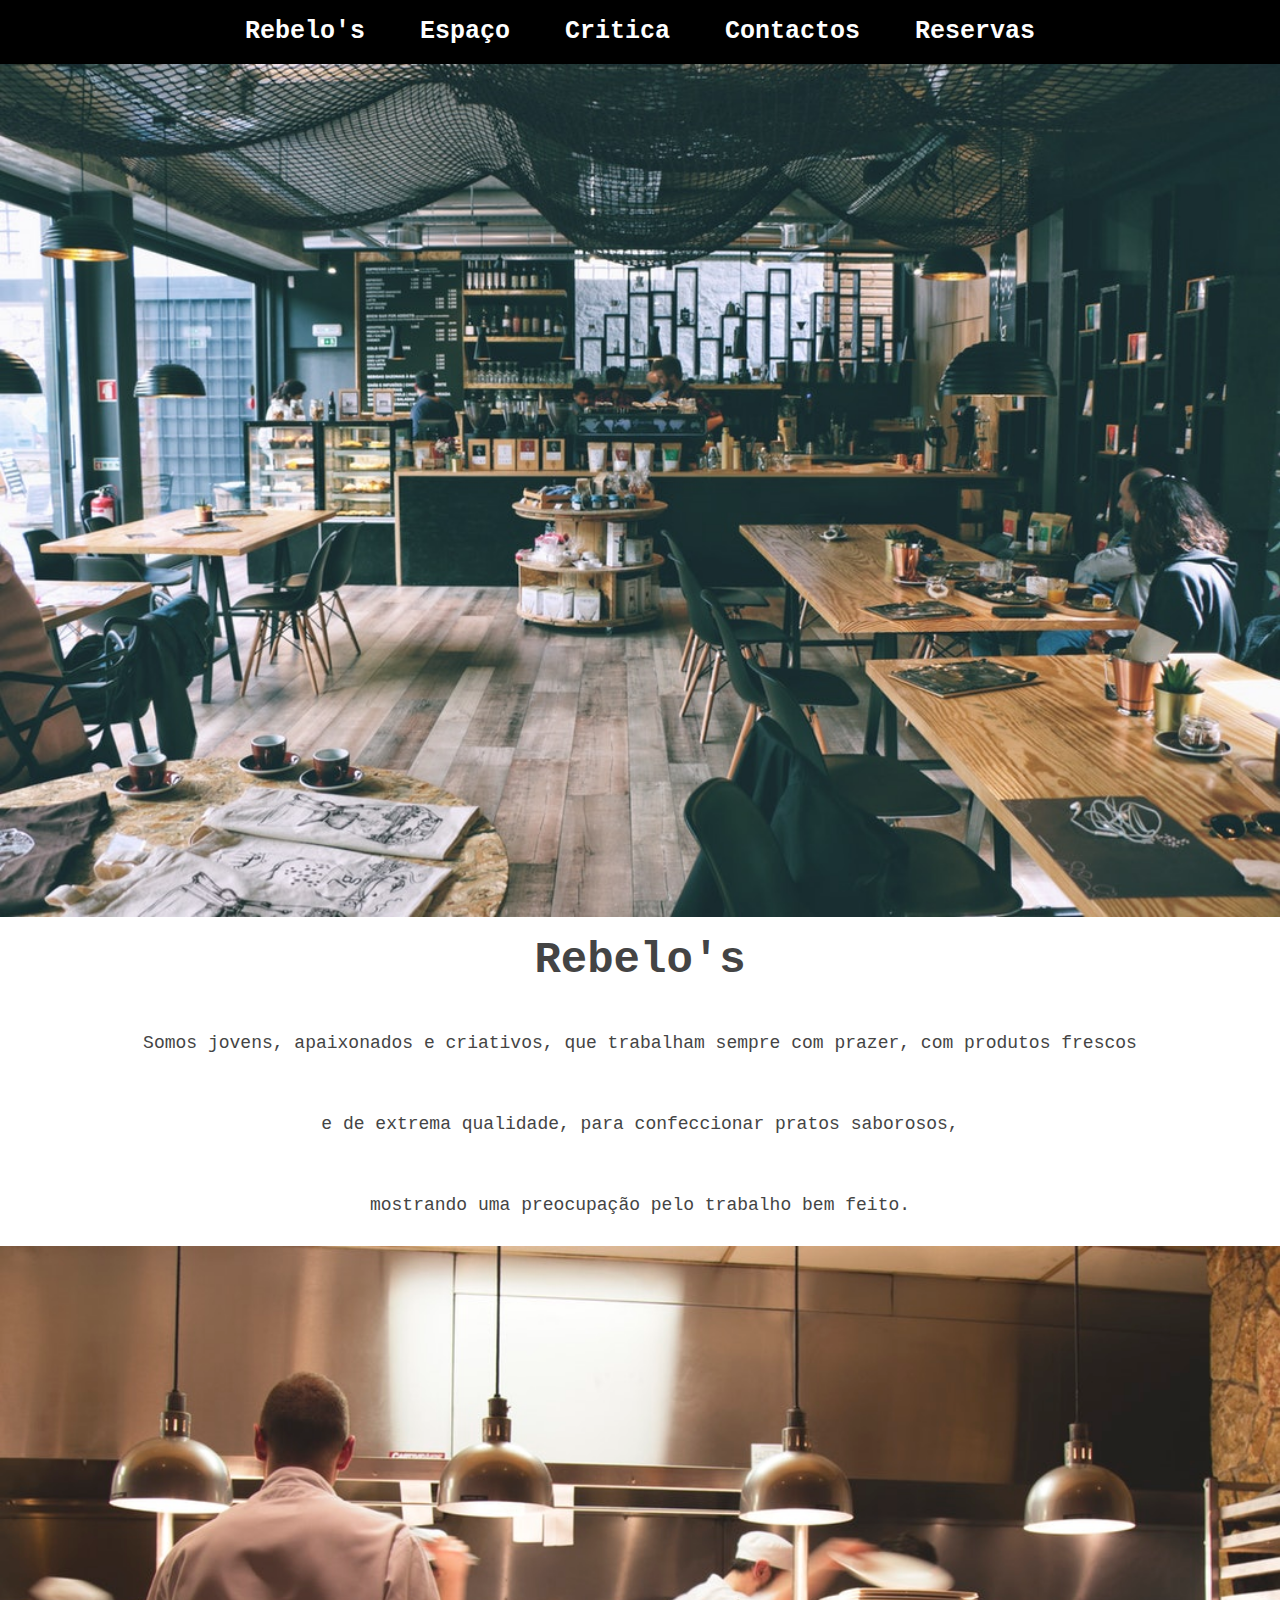
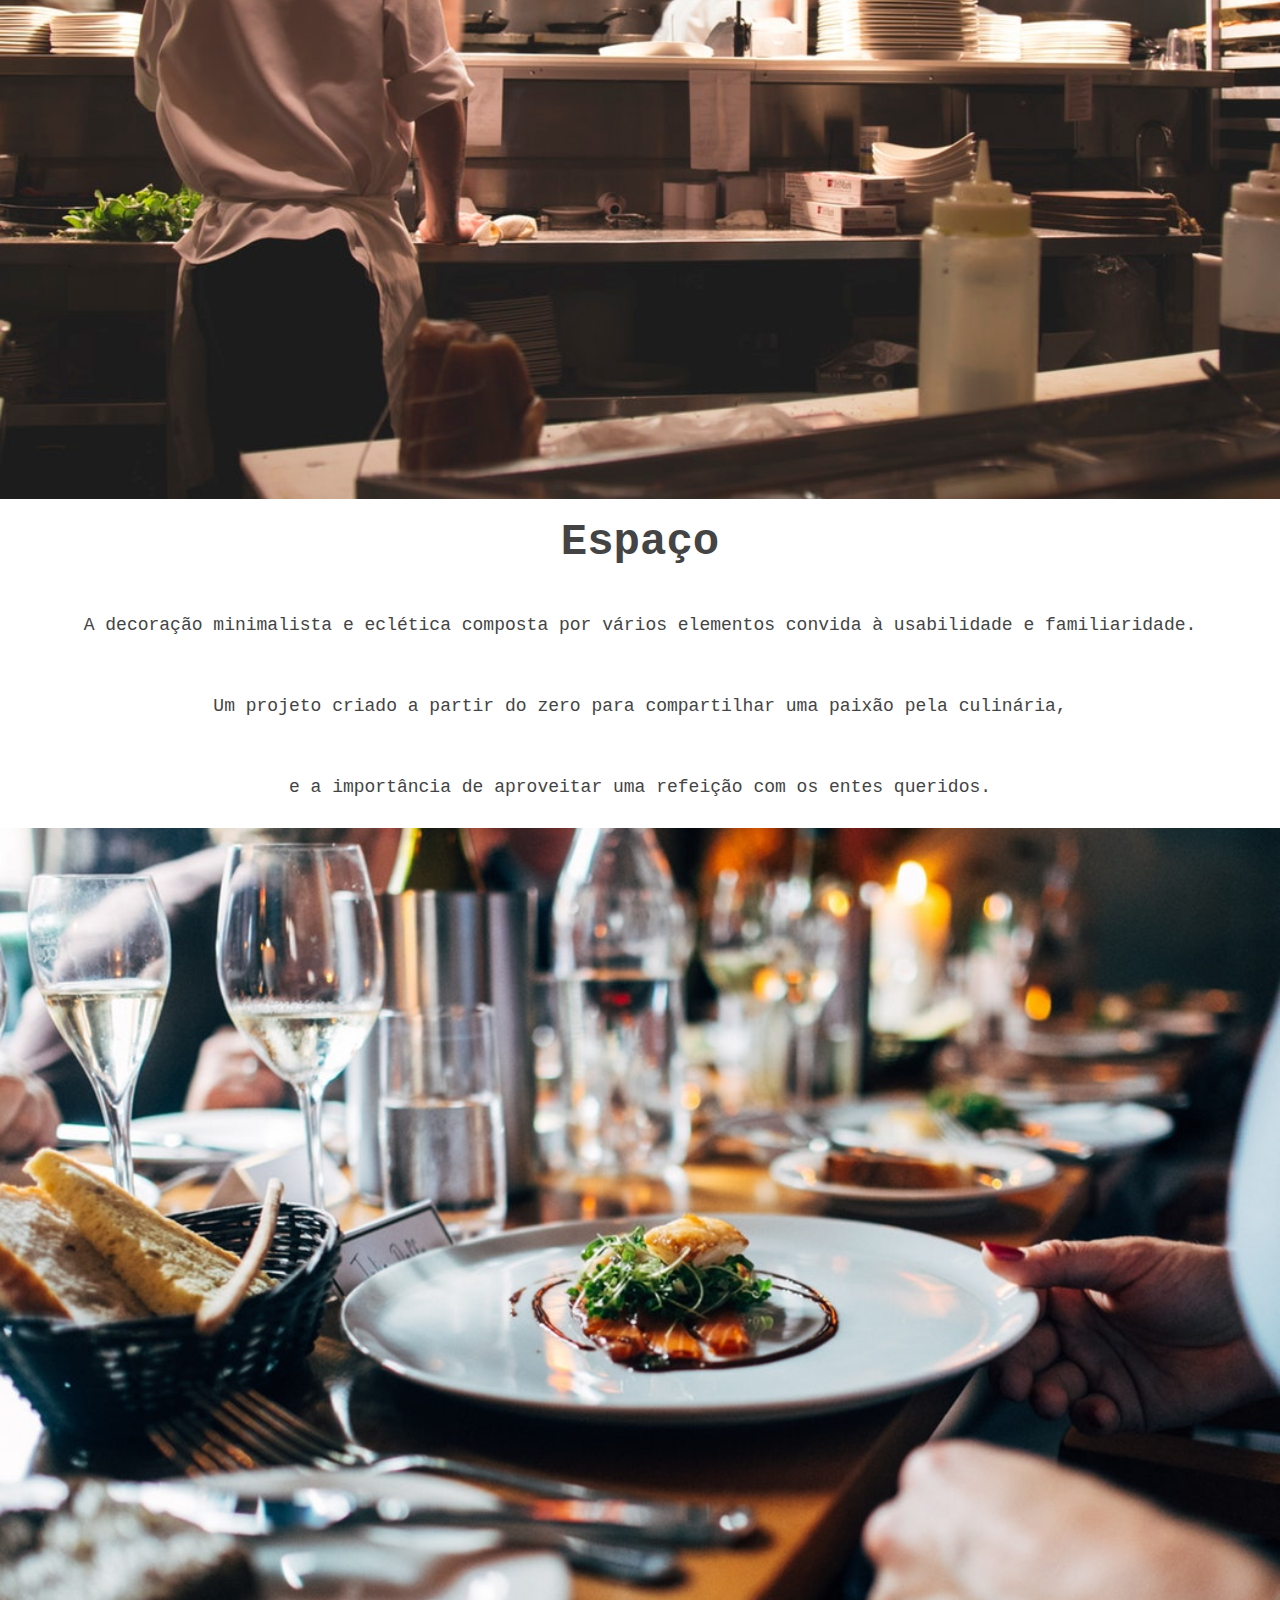
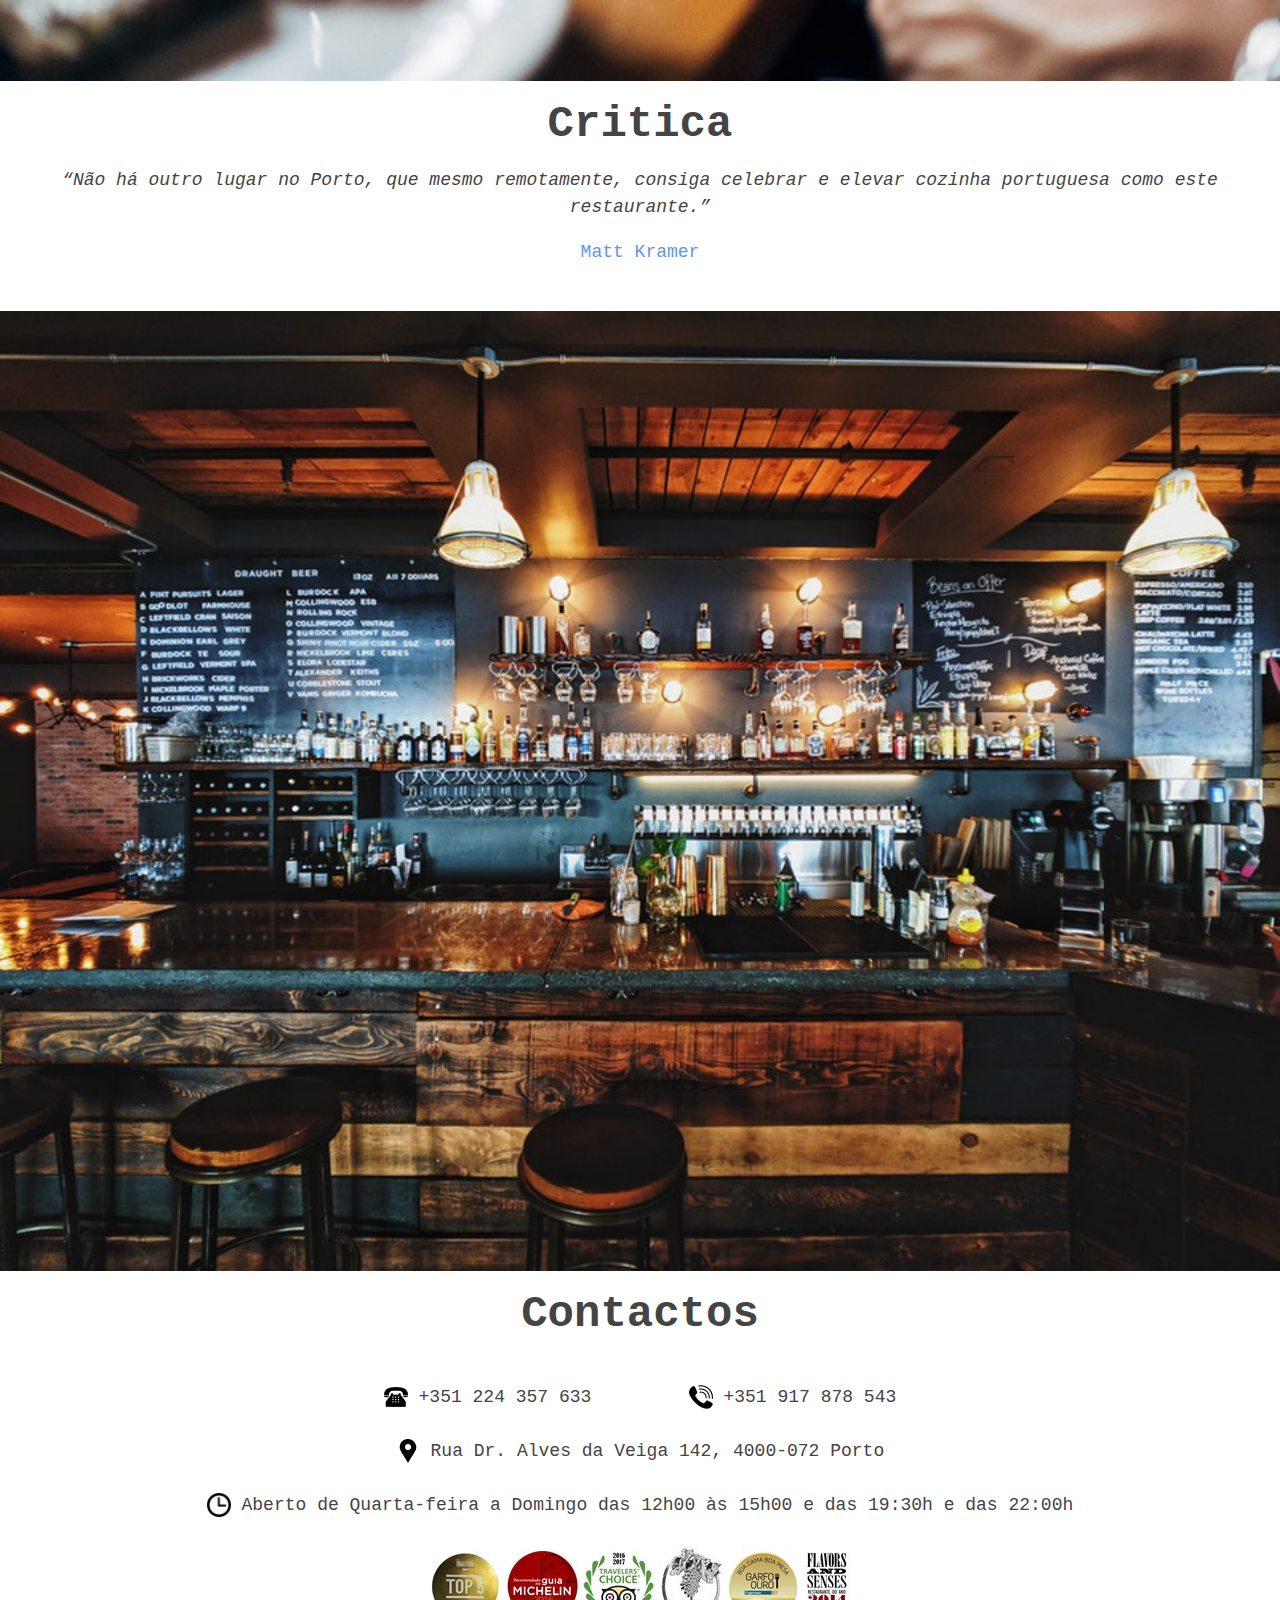
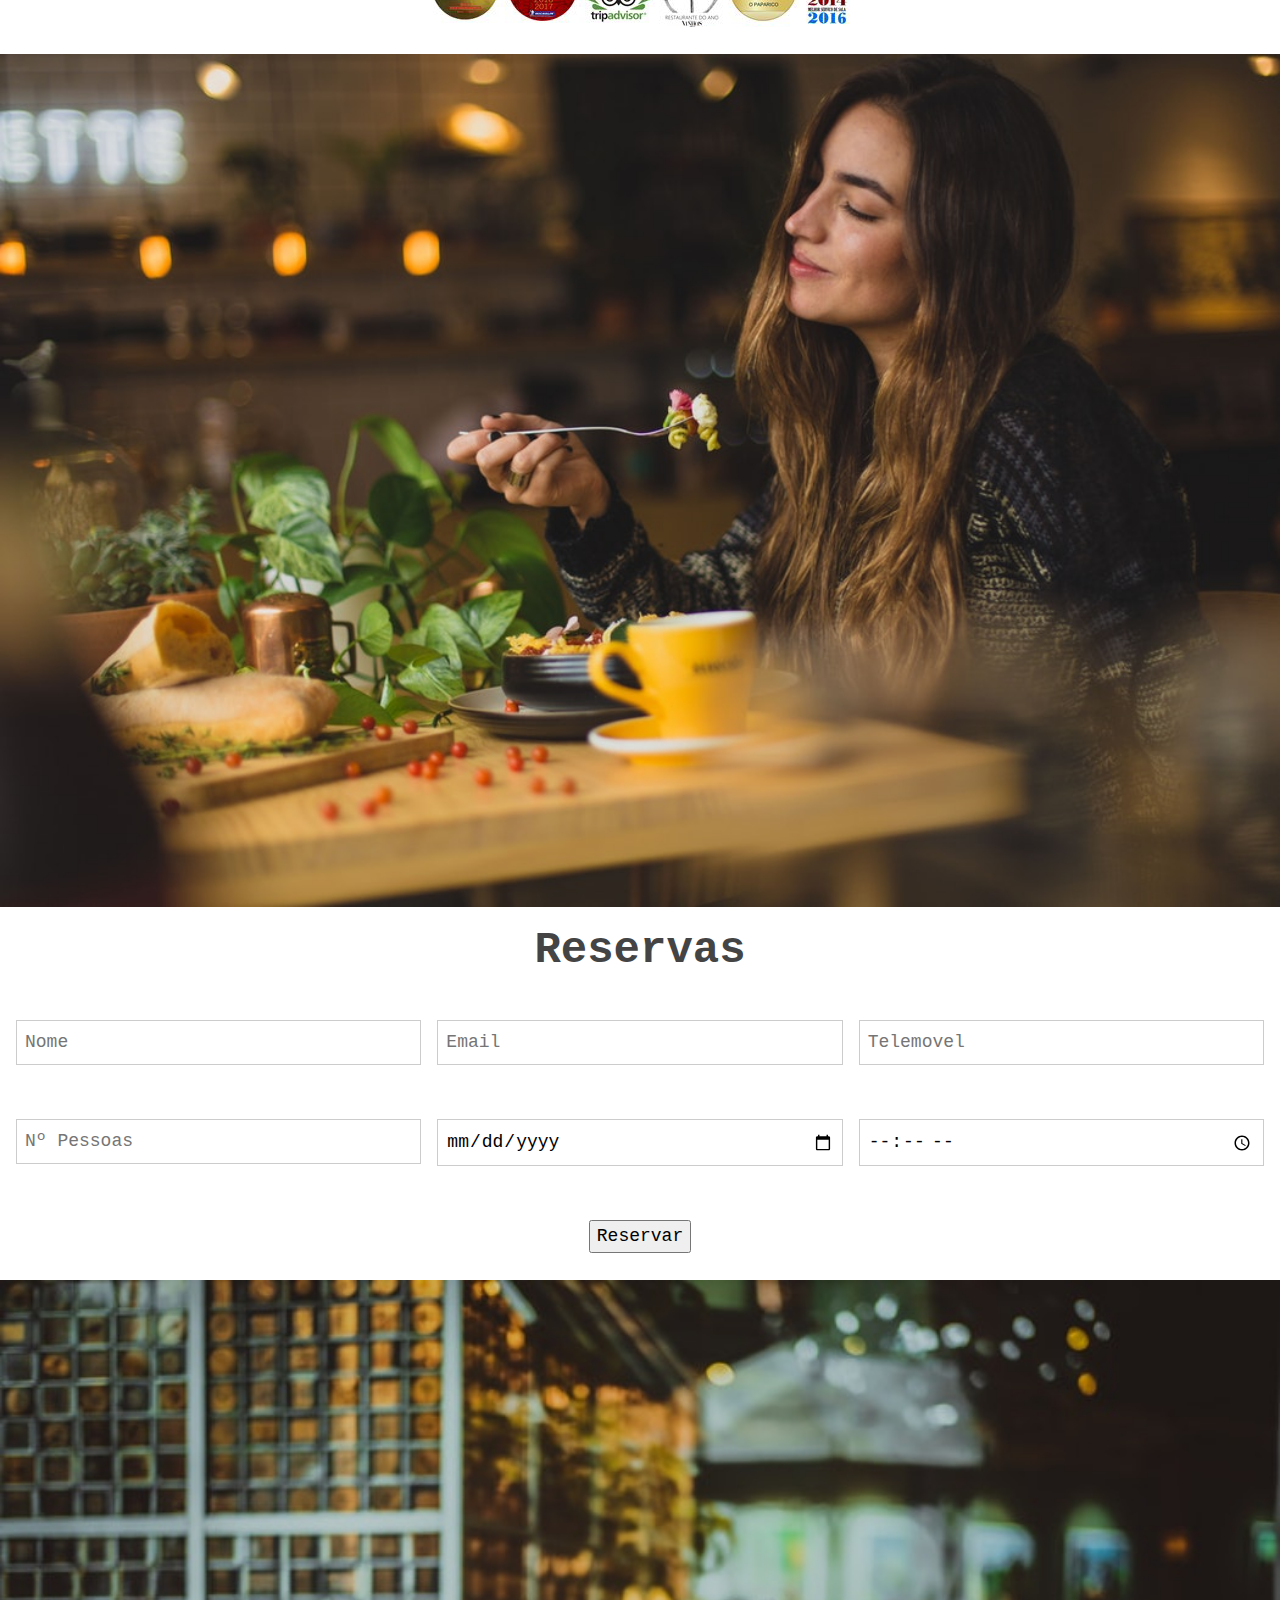
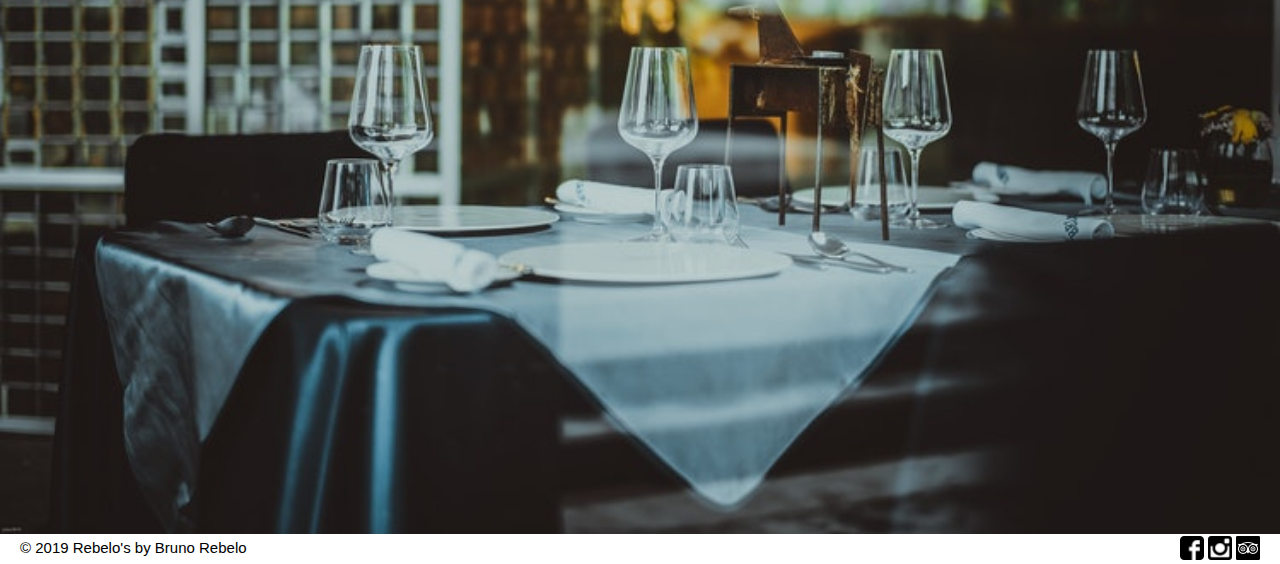
<file: ProjectoFinal/1 - HTML/Index.html>
<!DOCTYPE html>
<html>
	<head>
		<meta charset="UTF-8">
		<link rel="stylesheet" type="text/css" href="css.css">
		<link rel="stylesheet" href="https://www.w3schools.com/w3css/4/w3.css">
		<title>Rebelo's</title>
	</head>
	<body>
		<div class="principal">			
			<div class="menu">
				<ul>
					<li> <a href="#Rebelos">Rebelo's</a> </li>
					<li> <a href="#Espaço">Espaço</a> </li>         
					<li> <a href="#Critica">Critica</a> </li>
					<li> <a href="#Contactos">Contactos</a> </li>
					<li> <a href="#Reservas">Reservas</a> </li>
				</ul>			
			</div>            
			<div class="corpo">
				<div class="artigos">
						<img src="imagens/01.jpg" id="image"/>
						<br>
						<section id='Rebelos'>
						<h1 id="titulo">Rebelo's</h1>
						<br>	Somos jovens, apaixonados e criativos, que trabalham sempre com prazer, com produtos frescos
						<br><br>
						<br>	e de extrema qualidade, para confeccionar pratos saborosos, 
						<br><br>
						<br>	mostrando uma preocupação pelo trabalho bem feito.
						<br>
						<br>
						<img src="imagens/02.jpg" id="image" />
						<br>					
          	</section>
                        
            <section id='Espaço'>
            <h1 id="titulo">Espaço</h1>	
						<br>	A decoração minimalista e eclética composta por vários elementos convida à usabilidade e familiaridade.  						
						<br><br>
						<br>	Um projeto criado a partir do zero para compartilhar uma paixão pela culinária, 
						<br><br>
						<br>	e a importância de aproveitar uma refeição com os entes queridos.
						<br>
						<br>
						<img src="imagens/03.jpg" id="image"/>							
						</section>

					<section id='Critica'> 
							<h1 id="titulo">Critica</h1>
							<div class="mySlides">
									<q>Não há outro lugar no Porto, que mesmo remotamente, consiga celebrar e elevar cozinha portuguesa como este restaurante.</q>
									<p class="author">Matt Kramer</p>
								</div>
								
								<div class="mySlides">
									<q>O Rebelo's surpreende-nos sempre, desta vez mais do que na anterior e amanhã mais do que hoje, seguramente.</q>
									<p class="author">Manuel Gonçalves da Silva</p>
								</div>
								
								<div class="mySlides">
									<q>...Copos irrepreensíveis, tratamento de temperaturas impecável, e uma extensa carta de vinhos com muitas coisas boas...</q>
									<p class="author">Luis Antunes</p>
								</div>
								
								<div class="dot-container">
										<span class="dot" onclick="currentSlide(1)"></span> 
										<span class="dot" onclick="currentSlide(2)"></span> 
										<span class="dot" onclick="currentSlide(3)"></span> 
									</div>
									
									<script>
									var slideIndex = 0;
									showSlides(slideIndex);
									
									function plusSlides(n) {
										showSlides(slideIndex += n);
									}
									
									function currentSlide(n) {
										showSlides(slideIndex = n);
									}
									
									function showSlides() {
 									 var i;
 									 var slides = document.getElementsByClassName("mySlides");
 									 var dots = document.getElementsByClassName("dot");
  								 for (i = 0; i < slides.length; i++) {
 	   							 slides[i].style.display = "none";  
 									 }
 									 slideIndex++;
  								 if (slideIndex > slides.length) {slideIndex = 1}    
  								 for (i = 0; i < dots.length; i++) {
    							 dots[i].className = dots[i].className.replace(" active", "");
  								 }
  								 slides[slideIndex-1].style.display = "block";  
  								 dots[slideIndex-1].className += " active";
  								 setTimeout(showSlides, 4000); // Mudar de texto 4 segundos
									 }
									 </script>

							<br>
							<img src="imagens/05.jpg" id="image" />
							<br>					
						</section>
					
					<section id='Contactos'> 
							<h1 id="titulo">Contactos</h1>
							<br><img src="imagens/phone.png"> +351 224 357 633 &nbsp; &nbsp; &nbsp; &nbsp;	<img src="imagens/phone2.png"> +351 917 878 543
							<br>
							<br> <img src="imagens/loc.png"> Rua Dr. Alves da Veiga 142, 4000-072 Porto
							<br>
							<br> <img src="imagens/clock.png"> Aberto de Quarta-feira a Domingo das 12h00 às 15h00 e das 19:30h e das 22:00h
							<br>
							<br>
							<img src="imagens/07.png" />
							<br>
							<br>
							<img src="imagens/04.jpg" id="image"/>
							<br>							
					</section>

					<section id='Reservas'>
							<h1 id="titulo">Reservas</h1><br>							
							<div class="w3-row-padding">
									<div class="w3-third">
									  <input class="w3-input w3-border" type="text" placeholder="Nome">
									</div>
									<div class="w3-third">
									  <input class="w3-input w3-border" type="email" placeholder="Email">
									</div>
									<div class="w3-third">
									  <input class="w3-input w3-border" type="phone" placeholder="Telemovel">
									</div>
								  </div>
								<br><br>
								  <div class="w3-row-padding">
									<div class="w3-third">
									  <input class="w3-input w3-border" type="people" placeholder="Nº Pessoas">
									</div>
									<div class="w3-third">
									  <input class="w3-input w3-border" type="date" placeholder="Data">
									</div>
									<div class="w3-third">
									  <input class="w3-input w3-border" type="time" placeholder="Hora">
									</div>
								  </div>
								  <br><br>
								  <div class="row">
										<input type="submit" value="Reservar">
									  </div>								  
								<br>
							<img src="imagens/06.jpg" id="image" />							
						</section>						
					</div>	

					<div class="rodape">
							<div class="rodape-esquerdo">
									© 2019 Rebelo's by Bruno Rebelo
							</div>

							<div class="rodape-direito">
									<a href="https://www.facebook.com"><img src="imagens/face.png">
									<a href="https://www.instagram.com"><img src="imagens/inst.png">
									<a href="https://www.tripadvisor.com"><img src="imagens/trip.png">
						</div>

						</div>				
          </div>
		</div>		
	</body>
</html>
</file>
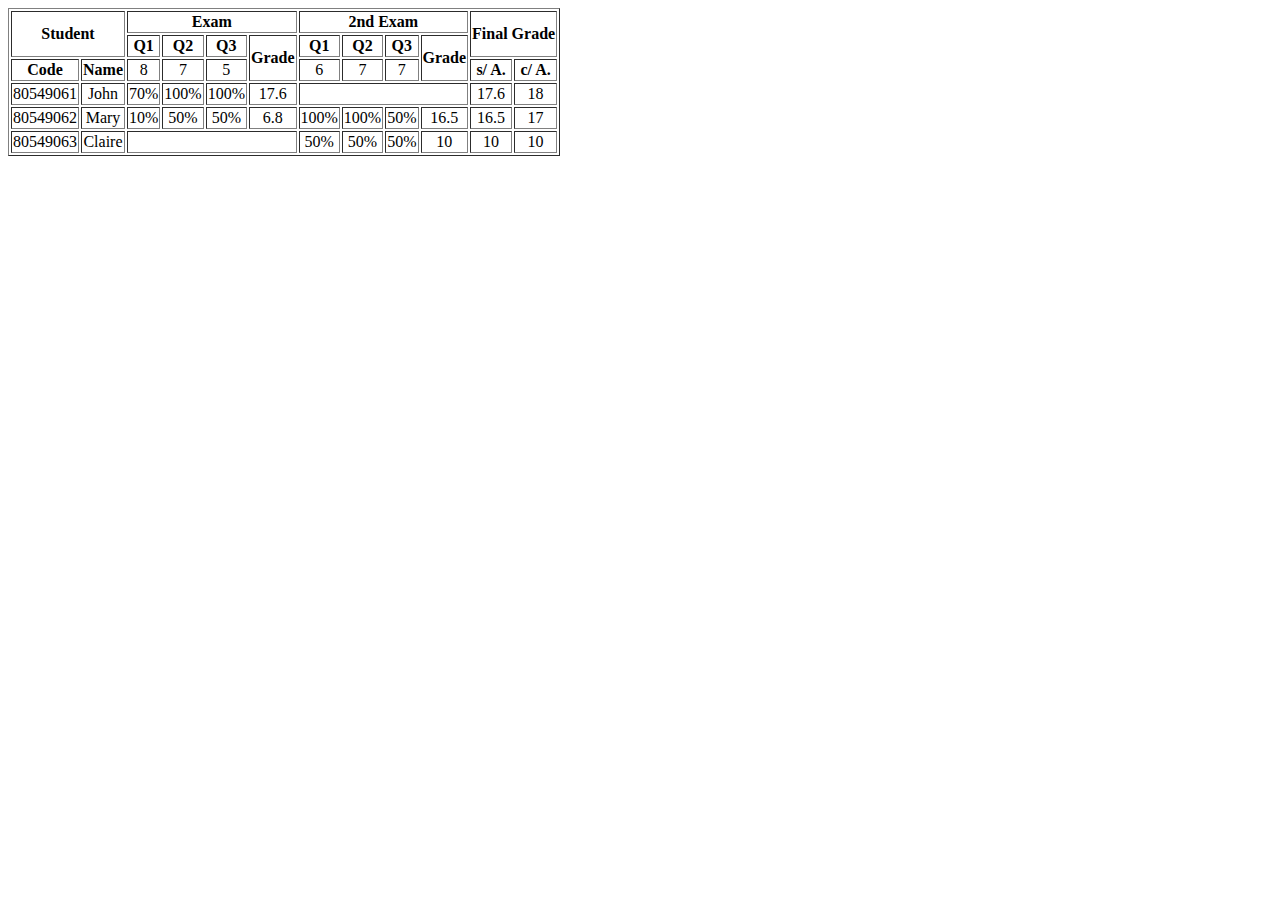
<file: ExercicioHTML02/tabela.html>
<!DOCTYPE html>
<head>
	<meta charset="UTF-8">
	<title>tabela</title>	
</head>
<body>
    <table style="text-align:center"; border="1">
        <tr>
            <th  rowspan="2" colspan="2">Student</th><th colspan="4">Exam</th><th colspan="4">2nd Exam</th><th rowspan="2" colspan="2">Final Grade</th>
        </tr>  
        <tr>
            <th >Q1</th><th >Q2</th><th>Q3</th><th rowspan="2" >Grade</th><th>Q1</th><th>Q2</th><th >Q3</th><th rowspan="2" >Grade</th>
        </tr> 
        <tr>
            <th>Code</th><th>Name</th><td>8</td><td>7</td><td>5</td><td>6</td><td>7</td><td>7</td><th>s/ A.</th><th>c/ A.</th>
        </tr>
        <tr>
            <td>80549061</td><td>John</td><td>70%</td><td>100%</td><td>100%</td><td>17.6</td><td colspan="4"></td><td>17.6</td><td>18</td>
        </tr>
        <tr>
                <td>80549062</td><td>Mary</td><td>10%</td><td>50%</td><td>50%</td><td>6.8</td><td>100%</td><td>100%</td><td>50%</td><td>16.5</td><td>16.5</td><td>17</td>
            </tr>
            <tr>
                <td>80549063</td><td>Claire</td><td colspan="4"></td><td>50%</td><td>50%</td><td>50%</td><td>10</td></td><td>10</td><td>10</td>
                </tr>

    </table>
</body>
</html>
</file>
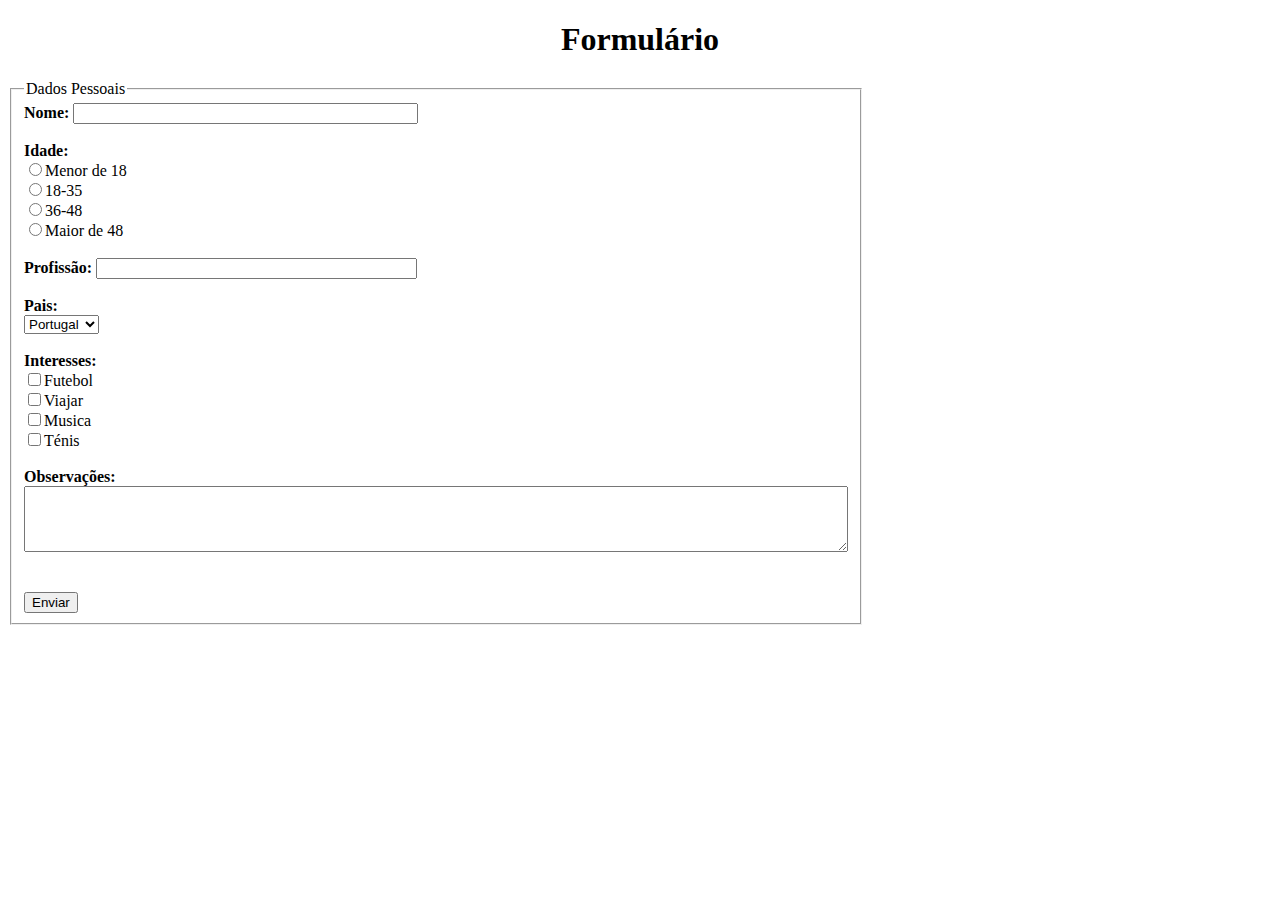
<file: ExercicioHTML03/formulário.html>
<!DOCTYPE html>
<head>
    <meta charset="UTF-8">
    <link rel="stylesheet" type="text/css" href="formulario.css" />
	<title>formulário</title>	
</head>
<body>
        <header id="header">
          <h1>Formulário</h1>       
        </header>
    <form action="save.php" target="_blank" method="GET">
        <fieldset style="width:400px">
            <legend>Dados Pessoais</legend>
                <strong>Nome: </strong> <input type="text" name="primeironome" size="40px"> <br>
                <br>
                <strong>Idade: </strong><br>
                    <input type="radio" name="idade" value="Menore18">Menor de 18 <br>
                    <input type="radio" name="idade" value="18-35">18-35 <br>
                    <input type="radio" name="idade" value="36-48">36-48 <br>
                    <input type="radio" name="idade" value="Maiorde48">Maior de 48 <br>
                    <br>
                    <strong>Profissão: </strong> <input type="text" name="Profissão" size="37px"> <br>
                    <br>
                    <strong>Pais: </strong> <br>
                    <select name="pais">
                    <option value="Portugal">Portugal</option>
                    <option value="Espanha">Espanha</option>
                    <option value="Itália">Itália</option>
                    <option value="França">França</option>
                    </select>
                    <br>
                    <br>
                    <strong>Interesses:</strong><br>
                    <input type="checkbox" name="interesse1" value="Futebol">Futebol<br>
                    <input type="checkbox" name="interesse2" value="Viajar">Viajar<br>
                    <input type="checkbox" name="interesse3" value="Musica">Musica<br>
                    <input type="checkbox" name="interesse4" value="Ténis">Ténis<br>
                    <br>
                    <strong>Observações: </strong><br><textarea name="comentarios" rows="4" cols="100"></textarea><br>
        <br>
                <br><input type="submit" value="Enviar"><br>
        </fieldset>
    </form> 
</body>
</html>
</file>
<file: ProjectoFinal/1 - HTML/css.css>
body,
html{
	margin:  0; 
	padding: 0;
	font-size:18px;
	font-family: courier ;	
}
body{
    background-color: #000;
	background-size:100%;
	background-attachment:fixed;	
    }
a, a img{
	text-decoration:none;
	border:none;
}
#image{
	width:100%;
	height:auto;
}
#titulo{
	font-family: courier ;
	font-size:44px;
	font-weight: bold;
}
.principal{	
	margin: 0 auto;
	color: #444;
	font-family:sans-serif;
	background: black;	
}
.menu{
	width:100%;
	margin: 0 auto;
	display:block;
    clear:both;
	text-align: center;   
	background:black;		
	font-size:25px;
	font-family: courier;
	font-weight: bold;
}
.rodape{	
	width: 100%;
}
.rodape-esquerdo{
	padding-left: 20px;
	padding-top: 3px;
	width: 50%;
	height: 30px;
	float: left;
	font-size:15px;
	color: black;
	text-align: left;	
}
.rodape-direito{
	padding-right: 20px;
	padding-top: 2px;
	width: 50%;
	height: 30px;
	float: right;
	text-align: right;	
}
.menu ul li, 
.menu ul{
	margin:0;
	padding:0;
    list-style:none;
	display:inline-block;}

.menu ul li a{
	display:block;
	color:#fff;
	padding:13px 20px;
	display:inline-block;
}
.corpo{
	overflow:hidden;
	text-align: center; 
	background:white;
	width:100%;
	margin: 0 auto;		
}
.artigos, .artigos:before{
	width:100%;
	font-family: courier ;
	font-size:18px;
}
q {
	font-style: italic;
}
.author {
	color: cornflowerblue;
}
</file>
<file: ExercicioHTML03/formulario.css>
h1 {
    text-align: center;     
    
  }
</file>
